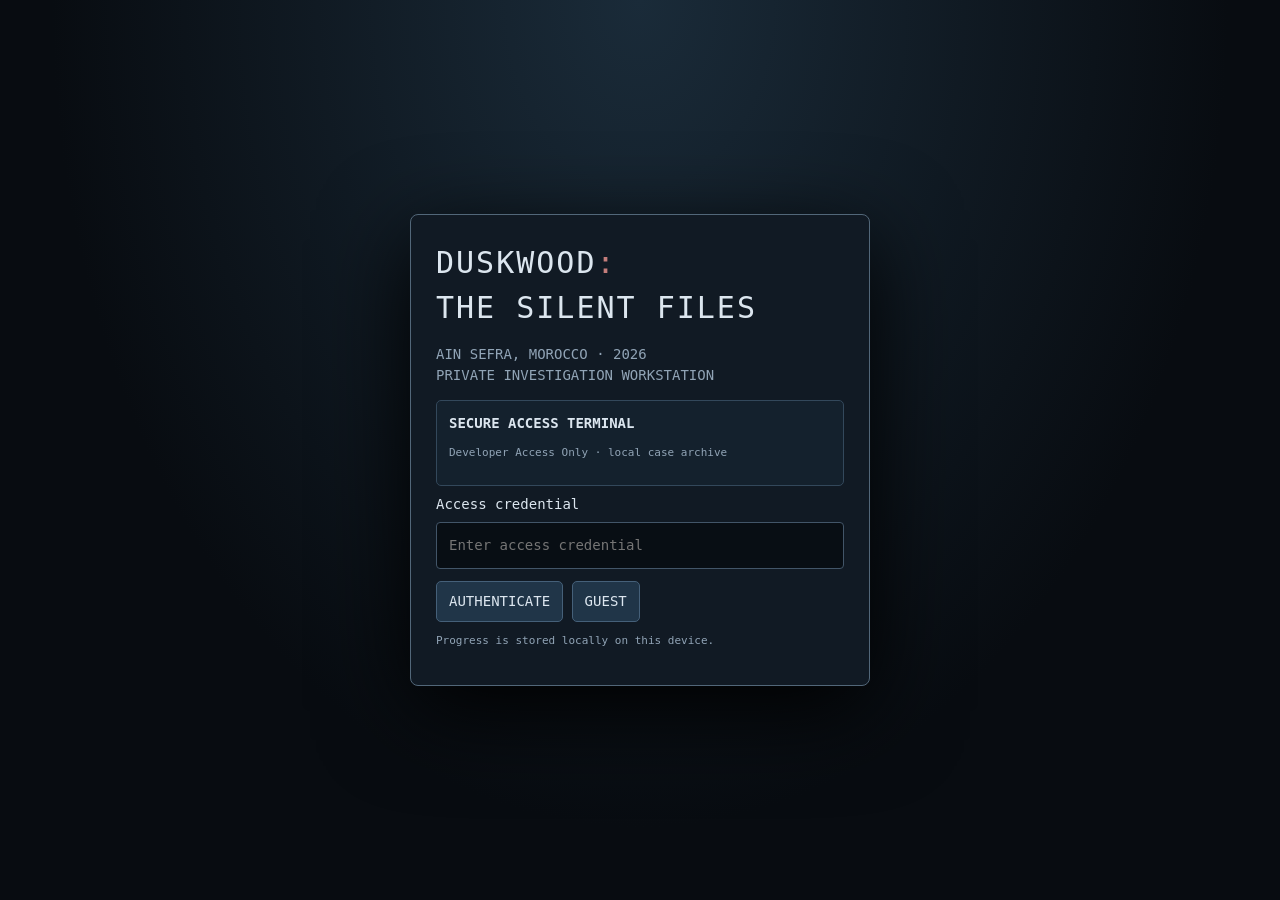
<file: index.html>
<!doctype html><html lang="en"><head><meta charset="utf-8"><meta name="viewport" content="width=device-width,initial-scale=1"><meta name="theme-color" content="#101720"><title>DUSKWOOD: THE SILENT FILES</title>
<style>
:root{--bg:#0b1017;--p:#131e29;--p2:#1c2b39;--line:#33485b;--txt:#dce6ef;--muted:#91a4b6;--green:#81d7a7;--red:#e58b83;--gold:#e6bd77}*{box-sizing:border-box}body{margin:0;background:radial-gradient(ellipse at top,#1a2b39,#080c11 65%);color:var(--txt);font:14px/1.5 ui-monospace,Consolas,monospace}button,input,textarea{font:inherit}button{background:#203548;color:var(--txt);border:1px solid #456079;border-radius:5px;padding:9px 12px;cursor:pointer}button:hover{background:#2b4961}.hidden{display:none!important}.muted{color:var(--muted)}.small{font-size:11px}.login{min-height:100vh;display:grid;place-items:center;padding:18px}.loginbox{width:min(460px,100%);background:#111a24;border:1px solid #526779;border-radius:8px;padding:25px;box-shadow:0 25px 90px #000}.brand{font-size:30px;letter-spacing:2px}.brand em{color:#c47d7b;font-style:normal}.input{width:100%;padding:12px;background:#080e14;color:white;border:1px solid #425568;border-radius:4px;margin:7px 0 12px}.desktop{max-width:1300px;margin:auto;padding:12px}.bar{display:flex;justify-content:space-between;gap:12px;align-items:center;flex-wrap:wrap;background:#111c27;border:1px solid var(--line);padding:10px;border-radius:6px}.stats{display:flex;gap:12px;flex-wrap:wrap;font-size:11px;color:var(--muted)}.stats b{color:var(--green);font-size:14px}.apps{display:grid;grid-template-columns:repeat(5,1fr);gap:8px;margin:10px 0}.app{min-height:65px;background:linear-gradient(145deg,#203244,#111a24);display:grid;place-items:center}.app span{font-size:20px}.window{border:1px solid #526779;border-radius:6px;overflow:hidden;background:#101923;min-height:420px}.head{padding:10px 13px;background:#263c50;display:flex;justify-content:space-between;gap:8px;align-items:center;flex-wrap:wrap}.body{padding:14px}.card,.file{background:#14212d;border:1px solid var(--line);border-radius:5px;padding:12px;margin:8px 0}.grid{display:grid;grid-template-columns:repeat(auto-fill,minmax(180px,1fr));gap:8px}.grid2{display:grid;grid-template-columns:240px 1fr;gap:10px}.list{display:flex;flex-direction:column;gap:6px}.list button{text-align:left}.chat{height:330px;overflow:auto;background:#080e14;border:1px solid var(--line);padding:10px}.bubble{background:#1d3041;border-radius:8px;padding:9px;margin:7px 0;max-width:88%}.me{margin-left:auto;background:#244638}.who{display:block;color:var(--gold);font-size:10px}.choices{display:grid;grid-template-columns:repeat(2,1fr);gap:7px;margin-top:10px}.choices button{text-align:left}.tag{font-size:10px;border:1px solid var(--line);padding:2px 5px;color:var(--muted)}.portrait{width:58px;height:58px;object-fit:cover;border-radius:5px}.row{display:flex;gap:12px;align-items:center}.terminal{white-space:pre-wrap;background:#050a0e;color:#a8d9b5;padding:12px;border:1px solid #345340;overflow:auto}.mail{padding:10px;border-bottom:1px solid var(--line)}.map{height:260px;background:repeating-linear-gradient(25deg,#152c2c 0 31px,#243c3a 32px 34px);position:relative}.pin{position:absolute;color:#ffd08a;text-shadow:0 2px 4px #000}.progress{height:6px;background:#34404b}.progress i{display:block;height:100%;background:var(--green)}.footer{text-align:center;color:#657b8e;padding:18px;font-size:10px}@media(max-width:650px){.desktop{padding:7px}.apps{grid-template-columns:repeat(3,1fr)}.grid2{grid-template-columns:1fr}.choices{grid-template-columns:1fr}.body{padding:9px}.chat{height:270px}}
</style></head><body>
<section id="login" class="login"><div class="loginbox"><div class="brand">DUSKWOOD<em>:</em><br>THE SILENT FILES</div><p class="muted">AIN SEFRA, MOROCCO · 2026<br>PRIVATE INVESTIGATION WORKSTATION</p><div class="card"><b>SECURE ACCESS TERMINAL</b><p class="small muted">Developer Access Only · local case archive</p></div><label>Access credential</label><input id="pass" class="input" type="password" placeholder="Enter access credential"><button onclick="login()">AUTHENTICATE</button> <button onclick="guest()">GUEST</button><p id="loginmsg" class="small" style="color:#e58b83"></p><p class="small muted">Progress is stored locally on this device.</p></div></section>
<main id="desktop" class="desktop hidden"><header class="bar"><div><b>DUSKWOOD // INVESTIGATION DESK</b><div class="small muted">CASE TSF-026 · MISSING PERSON · 14 OCT 2026</div></div><div class="stats"><span>EVIDENCE <b id="ev">0/120</b></span><span>FOLDERS <b id="fc">0/40</b></span><span>PUZZLES <b id="pc">0/100</b></span><span>TIME <b id="clock">23:47</b></span><span>BATTERY <b id="bat">100%</b></span></div></header>
<nav class="apps"><button class="app" onclick="openApp('messenger')"><span>▣</span>Messenger</button><button class="app" onclick="openApp('explorer')"><span>▤</span>Explorer</button><button class="app" onclick="openApp('email')"><span>✉</span>Email</button><button class="app" onclick="openApp('gallery')"><span>▧</span>Gallery</button><button class="app" onclick="openApp('notes')"><span>▥</span>Notes</button><button class="app" onclick="openApp('map')"><span>⌖</span>Map</button><button class="app" onclick="openApp('police')"><span>▦</span>Police DB</button><button class="app" onclick="openApp('audio')"><span>♫</span>Audio</button><button class="app" onclick="openApp('browser')"><span>◎</span>Browser</button><button class="app" onclick="openApp('puzzles')"><span>⌘</span>Puzzles</button></nav>
<section class="window"><div class="head"><b id="title">CASE OVERVIEW</b><span><button onclick="save()">SAVE</button> <button onclick="load()">LOAD</button> <button onclick="reset()">RESET</button></span></div><div id="view" class="body"></div></section><div class="footer">Fictional characters and case. Digital artifacts are simulated; preserve source integrity and corroborate every lead.</div></main>
<script>
const LOGIN_HASH="66f46d47c2ceb257f1f2c53a1ddf13ad4a8181e13a1f640f66f9c803e039d219",OWNER_HASH="b03c384410ea8fe0c3dc81497d635d109cbe69a5bd115eb23c4a6f602c8a3aed";
function sha(s){function r(x,n){return x>>>n|x<<(32-n)}let K=[1116352408,1899447441,3049323471,3921009573,961987163,1508970993,2453635748,2870763221,3624381080,310598401,607225278,1426881987,1925078388,2162078206,2614888103,3248222580,3835390401,4022224774,264347078,604807628,770255983,1249150122,1555081692,1996064986,2554220882,2821834349,2952996808,3210313671,3336571891,3584528711,113926993,338241895,666307205,773529912,1294757372,1396182291,1695183700,1986661051,2177026350,2456956037,2730485921,2820302411,3259730800,3345764771,3516065817,3600352804,4094571909,275423344,430227734,506948616,659060556,883997877,958139571,1322822218,1537002063,1747873779,1955562222,2024104815,2227730452,2361852424,2428436474,2756734187,3204031479,3329325298];let b=unescape(encodeURIComponent(s)),bit=b.length*8;b+="\x80";while(b.length%64!==56)b+="\0";for(let i=7;i>=0;i--)b+=String.fromCharCode(i<4?bit>>>i*8&255:0);let h=[1779033703,3144134277,1013904242,2773480762,1359893119,2600822924,528734635,1541459225];for(let o=0;o<b.length;o+=64){let w=[];for(let i=0;i<16;i++)w[i]=(b.charCodeAt(o+4*i)<<24)|(b.charCodeAt(o+4*i+1)<<16)|(b.charCodeAt(o+4*i+2)<<8)|b.charCodeAt(o+4*i+3);for(let i=16;i<64;i++){let x=w[i-15],y=w[i-2];w[i]=(w[i-16]+(r(x,7)^r(x,18)^x>>>3)+w[i-7]+(r(y,17)^r(y,19)^y>>>10))|0}let[a,c,d,e,f,g,j,k]=h;for(let i=0;i<64;i++){let t=(k+(r(f,6)^r(f,11)^r(f,25))+((f&g)^(~f&j))+K[i]+w[i])|0,u=((r(a,2)^r(a,13)^r(a,22))+((a&c)^(a&d)^(c&d)))|0;k=j;j=g;g=f;f=e+t|0;e=d;d=c;c=a;a=t+u|0}h=h.map((v,i)=>(v+[a,c,d,e,f,g,j,k][i])|0)}return h.map(x=>(x>>>0).toString(16).padStart(8,'0')).join('')}
let S={started:false,mins:0,battery:100,trust:{Meryem:45,Youssef:40,Samira:50},messages:[],choices:[],evidence:[],folders:[],solved:[],hints:0,notes:'',mail:[],arrests:[],owner:false,ending:null};
const $=x=>document.getElementById(x),esc=x=>String(x).replace(/[&<>"']/g,c=>({'&':'&amp;','<':'&lt;','>':'&gt;','"':'&quot;',"'":'&#39;'}[c]));
function login(){if(sha($('pass').value)===LOGIN_HASH){$('login').classList.add('hidden');$('desktop').classList.remove('hidden');if(!S.started){S.started=true;msg('System','23:47 — Lina’s final voice note arrived.');msg('Lina','[VOICE NOTE · 00:08] “If Mum calls, tell her I did not go to Rabat. Check the blue receipt. Please.”')}home();save()}else $('loginmsg').textContent='AUTHENTICATION FAILED — INVALID CREDENTIAL'}
function guest(){$('loginmsg').textContent='ACCESS DENIED — Developer Only'}$('pass').addEventListener('keydown',e=>{if(e.key==='Enter')login()});
const tick=n=>{S.mins+=n;S.battery=Math.max(0,S.battery-n*.08);stats()},clock=()=>{let m=(23*60+47+S.mins)%1440;return String(m/60|0).padStart(2,'0')+':'+String(m%60).padStart(2,'0')};
function stats(){$('ev').textContent=S.evidence.length+'/120';$('fc').textContent=S.folders.length+'/40';$('pc').textContent=S.solved.length+'/100';$('clock').textContent=clock();$('bat').textContent=Math.floor(S.battery)+'%'}
function msg(w,t){S.messages.push({w,t,at:clock()})}function evidence(x){if(!S.evidence.includes(x)&&S.evidence.length<120)S.evidence.push(x);stats()}
function save(){localStorage.setItem('tsf026',JSON.stringify(S));notify('Progress saved locally.')}function load(){let x=localStorage.getItem('tsf026');if(x){S={...S,...JSON.parse(x)};stats();home();notify('Case restored.')}else notify('No save found.')}function reset(){if(confirm('Erase local case progress?')){localStorage.removeItem('tsf026');location.reload()}}
function notify(t){let n=document.createElement('p');n.className='card';n.textContent=t;$('view').prepend(n);setTimeout(()=>n.remove(),2600)}
function openApp(a){tick(1);let f={home,messenger,explorer,email,gallery,notes,map,police,audio,browser,puzzles};$('title').textContent=a.toUpperCase();(f[a]||home)()}
function home(){$('title').textContent='CASE OVERVIEW';$('view').innerHTML=`<div class="grid2"><div><div class="card"><small class="muted">ACTIVE INVESTIGATION · TSF-026</small><h2>THE LAST VOICE NOTE</h2><p>At 23:47 on 14 October 2026, Lina El Mansouri, 17, sent an eight-second voice note and vanished from the isolated coastal town of Aïn Sefra. Her phone went offline at 00:06. Her family hires you to establish what happened.</p><span class="tag">MISSING PERSON</span> <span class="tag">HIGH RISK</span></div><div class="card"><b>CASE OBJECTIVES</b><p>Establish last verified movements; preserve digital records; identify a ten-year criminal network; locate Lina; build a corroborated case.</p></div></div><div><div class="card"><b>FAMILY MESSAGE · 00:12</b><p>“Please don't let them close this as a runaway. She left her charger and passport. She was frightened.”</p>— Meryem El Mansouri</div><div class="card"><b>QUICK ACTIONS</b><p><button onclick="openApp('messenger')">Open Messenger</button> <button onclick="openApp('puzzles')">First clue</button></p><p><button onclick="arrest()">Prepare arrest package</button> <button onclick="accuse()">Final accusation</button></p><button onclick="ownerKey()">Owner archive</button></div><div class="card small muted">Chain of custody: record source, acquisition time and independent corroboration. A phone event does not prove a person's location.</div></div></div>`}
const contacts=[
{name:'Meryem El Mansouri',short:'Meryem',age:43,job:'School administrator',dob:'1983-02-11',address:'Rue des Orangers 18, Aïn Sefra',phone:'+212 641 208 831',physical:'164 cm / 61 kg · crescent scar on left wrist',record:'No convictions; 2019 civil complaint dismissed',alibi:'Home; router shows a video call 23:31–23:58. Caller identity unverified.',link:'Lina’s mother',motive:'Protect her daughter and conceal a family debt.',secret:'She concealed a second SIM Lina used to contact legal aid.',profile:'Protective and exhausted; controls details when afraid.',lie:'Overexplains routine details and avoids dates.',ev:['Router session at 23:52','Blue pharmacy receipt at 22:16']},
{name:'Youssef Amrani',short:'Youssef',age:29,job:'Night taxi driver',dob:'1997-06-04',address:'Garage district, Aïn Sefra',phone:'+212 652 107 702',physical:'181 cm / 79 kg · burn mark on right forearm',record:'Unlicensed transport fine, 2022',alibi:'Meter memory has no fare 23:30–00:20; dispatch radio logs a depot handset call at 23:55.',link:'Drove Lina twice after tutoring',motive:'Debt to a local lender; fear of losing taxi permit.',secret:'He transported a sealed envelope for a municipal clerk, not Lina.',profile:'Jokes under pressure; precise when shown timestamps.',lie:'Uses “I think” for events he remembers.',ev:['Taxi meter export 23:55','Fuel station CCTV still 00:14']},
{name:'Samira Bennis',short:'Samira',age:22,job:'University student',dob:'2004-09-17',address:'Residence Al Waha, Aïn Sefra',phone:'+212 670 331 945',physical:'169 cm / 56 kg · star tattoo behind right ear',record:'No convictions; campus warning 2024',alibi:'Dorm badge at 23:41; corridor camera unavailable 23:44–00:02.',link:'Lina’s best friend',motive:'Jealousy over scholarship and fear of exposure.',secret:'She deleted a message after Lina asked her to keep a key safe.',profile:'Warm, defensive; shifts to formal language when cornered.',lie:'Answers a different question than asked.',ev:['Deleted chat metadata 23:39','Dorm badge event 23:41']}
];
const role=['Mastermind','Accomplice','Accomplice','Accomplice','Lying witness','Lying witness','Lying witness','Lying witness','Lying witness','Corrupt official','Corrupt cop','Corrupt cop','Corrupt official','Jealous ex','Teacher','Taxi dispatcher','Pharmacist','Hacker','Landlord','Archive broker'];
const names=['Nabil Kettani','Omar Rami','Hicham Ziani','Karim Lahlou','Noura Belkacem','Adil Fassi','Salma Idrissi','Rachid Boulahfa','Imane Chraibi','Farid Mansour','Said El Gharbi','Hanae Tazi','Driss Qadiri','Mehdi Azzouzi','Amina Rahal','Brahim Saidi','Kawtar Naciri'];
const jobs=['Municipal records contractor','Port logistics supervisor','Private security guard','Telecom reseller','Café owner','Accountant','Clinic receptionist','Customs broker','School counselor','Police evidence clerk','Patrol officer','Procurement officer','Registry manager','Former boyfriend','Chemistry teacher','Taxi dispatcher','Pharmacist','Freelance developer','Property manager','Document broker'];
const D=[...contacts];for(let i=3;i<20;i++){D.push({name:names[i-3],short:names[i-3],age:24+(i*7)%39,job:jobs[i],dob:`${1970+i*3%32}-${String(i*5%12+1).padStart(2,'0')}-${String(i*7%26+2).padStart(2,'0')}`,address:`${12+i} Rue Atlas, Aïn Sefra`,phone:`+212 6${String(10+i*3).padStart(2,'0')} ${String(41+i*7).padStart(2,'0')} ${String(20+i*9).padStart(2,'0')}`,physical:`${158+i*7%31} cm / ${54+i*3%42} kg · ${['old abdominal scar','faded forearm tattoo','mole below left eye','burn mark on hand'][i%4]}`,record:'One prior administrative inquiry; no conviction',alibi:`Claims to be at ${['home','the port gate','a late shift','a café near the station'][i%4]} between 23:30 and 00:20; independent corroboration incomplete.`,link:'Appears in a contact ledger recovered from Lina’s cloud backup.',motive:['Money owed to the network','Fear of a public records audit','Personal leverage over a witness','Erase a past transaction'][i%4],secret:'Kept a duplicate 2016 transfer ledger that contradicts their public account.',profile:['Controlled and procedural','Charming but evasive','Hypervigilant about dates','Quiet and transactional'][i%4],lie:'Changes event order when pressed on exact times.',ev:[`Ledger fragment ${i+1}`,`Call-detail record ${i+1}`]})}
const fn=['CASE_001_AUTOPSY','CCTV_23-47','BANK_TRANSFERS','LINA_DIARY','POLICE_ARCHIVE_2016','SIM_CARD_DUMP','TAXI_METER_EXPORT','PHARMACY_RECEIPTS','PORT_ACCESS_LOG','SCHOOL_ATTENDANCE','VOICE_NOTE_ORIGINAL','ROUTER_DHCP','BLUE_ENVELOPE','MUNICIPAL_LEDGER','CLINIC_REGISTER','FUEL_STATION_CAM','DELETED_MESSAGES','SECOND_SIM','NIGHT_SHIFT_ROSTER','PROPERTY_KEYS','PAYROLL_2016','CUSTOMS_MANIFEST','LEGAL_AID_CALLS','PHOTO_METADATA','BACKUP_MANIFEST','EVIDENCE_ROOM_LOG','DISPATCH_RADIO','BANK_KYC','TOWER_PINGS','SEALED_WARRANTS','WITNESS_STATEMENTS','ARCHIVE_SERVER','LINA_CLOUD_EXPORT','SAFEHOUSE_RENTAL','COURIER_ROUTES','CIVIC_CONTRACTS','CASE_2019_CLOSED','PORT_CAM_02','MASTER_LEDGER','FINAL_LOCATION'];
const pw=['BLUE17','2355','0714','MARGIN','2016','SIM2','2355','2216','GATE4','ATTEND','2347','DHCP9','ENVELOPE','LEDGER6','CLINIC8','0014','UNSENT','SECOND','NIGHT3','KEY18','PAYROLL','MANIFEST','LEGAL7','EXIF23','BACKUP','ROOM12','RADIO5','KYC14','TOWER6','WARRANT','STATEMENT','ARCHIVE','CLOUD17','RENTAL','ROUTE9','CIVIC','CLOSED19','CAM02','MASTER20','NORTHPIER'];
const P=[
['Logic / alibi','The taxi meter reset at 23:55. Dispatch also records 23:55, but the call came from the depot handset. Which location does the record support?','DEPOT','Compare the source device, not just the displayed time.','The depot handset and cab meter cannot place him in the cab simultaneously.'],
['Code / keypad','Lina wrote “blue receipt”. The receipt reference ends 0714. The folder password uses the printed digits, not letters.','0714','The clue explicitly says digits as printed.','Do not convert digits into letters.'],
['Image / detail','Stairwell still: wet umbrella at 23:49. Floor is dry except a crescent damp patch under the mailboxes. What object explains it?','UMBRELLA','Look for an object that leaves a curved water edge.','The umbrella is the only wet object in frame.'],
['Audio / transcription','A faint sequence after the door click: “two… three… four… seven.” Enter the digits in order.','2347','Listen to the spoken sequence, not the timestamp.','The four spoken digits are the access code.'],
['Password / folder','Meryem says Lina always wrote in the margin. The diary index asks for the noun describing where she wrote.','MARGIN','Use the repeated writing-location clue.','It is a part of a page.'],
['Logic / alibi','A camera runs six minutes fast. It displays 00:03 when Lina passes. Give corrected time.','2357','Subtract the camera drift.','00:03 minus six minutes.'],
['Code / Caesar','“GDKV” was encoded with Caesar shift +3. Reverse the shift to decode.','DAHS','Move each letter three places backward.','G→D, D→A, K→H, V→S.'],
['Bank / deduction','A transfer posts at 00:12. The bank batch ledger says it was initiated at 22:16. Which is the initiation time?','2216','Posting and initiation are separate bank events.','Use the initiation field.'],
['Logic / alibi','Samira’s dorm badge records 23:41. Her phone sends a reply at 23:39. What can be concluded?','PHONE ACTIVE BEFORE ENTRY','A device event does not prove its owner’s location.','Separate device activity from human presence.'],
['Final deduction','Blue receipt 22:16; second SIM connects 23:52; taxi depot call 23:55. Which lead should be independently verified first?','SECOND SIM','Prioritize the channel that may identify Lina’s contact.','It links a hidden contact channel to the critical window.']
];
let puzzleList=P.map((p,i)=>({id:i+1,type:p[0],title:['The Depot Handset','Four Printed Digits','The Wet Crescent','Four Quiet Numbers','Margin Note','Clock Drift','Reverse the Shift','Batch Posting','Two Devices','The Second SIM'][i],q:p[1],a:p[2],hint:p[3],why:p[4]}));
const types=['Logic / alibi','Code / cipher','Image / detail','Audio / transcription','Password / folder','Final deduction'];for(let i=11;i<=100;i++){let t=(i-1)%6,word=pw[(i-1)%40];puzzleList.push({id:i,type:types[t],title:`Archive Challenge ${String(i).padStart(3,'0')}`,q:[`The camera in archive ${i} runs six minutes fast. Display reads 00:03. Enter corrected time.`,`The analyst note for archive ${i} explicitly names the access word ${word}. Enter it.`,`Scene still ${i}: identify the object responsible for the red reflection. The adjacent report says emergency exit sign.`,`Clip ${i} transcript repeats access word ${word}. Enter it exactly.`,`Cross-reference index ${i} names access word ${word}. Enter it exactly.`,`Evidence matrix ${i} points to linked bundle ${word}. Enter its reference.`][t],a:['2357',word,'EXIT SIGN',word,word,word][t],hint:'Open the linked archive index and verify the source field.',why:'The evidence note gives the answer; corroborate the source and acquisition record.'})}
const scenes=[
['Meryem','The blue receipt','I found the receipt in Lina’s coat. She told me it was nothing.',[['Ask for the original, not a photo.',2,1,'Receipt original logged.'],['Accuse her of hiding it.',-12,0,'Meryem closes down.'],['Offer to protect her identity.',8,1,'She admits Lina used a second SIM.'],['Ask when she last saw Lina.',3,1,'Last confirmed sighting: 22:41.']]],
['Youssef','Meter memory','I remember a depot call, not a passenger.',[['Show the dispatch handset record.',10,1,'He confirms the depot handset was used.'],['Bluff about CCTV.',-8,0,'He asks to see the footage and stops replying.'],['Ask about the sealed envelope.',4,1,'He names a municipal courier route.'],['Threaten his permit.',-5,0,'He becomes hostile.']]],
['Samira','Deleted message','I did not delete anything important. Lina was dramatic that night.',[['Show 23:39 metadata.',9,1,'She admits the message said “keep the key”.'],['Call her a liar.',-10,0,'She blocks you for one in-game hour.'],['Ask what key means.',5,1,'A brass key was left at the old library.'],['Share your uncertainty.',7,1,'She reveals Lina feared someone inside the family circle.']]],
['Meryem','The second SIM','I kept quiet because Lina asked me to.',[['Preserve SIM with consent.',8,1,'SIM packaging and PUK note recovered.'],['Threaten to tell police.',-7,0,'She refuses further access.'],['Ask who paid for it.',4,1,'A cash top-up came from the port kiosk.'],['Ask about 2016 archive.',6,1,'She recognizes the municipal seal.']]],
['Youssef','The depot call','The dispatch handset was on the desk. I was in the wash bay.',[['Request wash-bay sign-in.',9,1,'A mechanic confirms his location.'],['Present unrelated fuel still.',-4,0,'Wrong context; trust falls.'],['Ask who used his cab.',4,1,'A second driver borrowed it at 22:58.'],['Wait until after midnight.',3,1,'He sends the plate number later.']]],
['Samira','The brass key','The key was for a locker at the old bus station.',[['Ask for locker number.',8,1,'Locker 17 is logged.'],['Demand the key.',-6,0,'She ends the call.'],['Ask why she did not go.',5,1,'A grey van waited outside.'],['Offer a safety plan.',9,1,'She shares partial plate: 48-B.']]],
['Meryem','A family debt','There was a loan. I did not know it connected to Lina until last winter.',[['Request bank statements voluntarily.',7,1,'She authorizes limited statement review.'],['Accuse her of selling Lina.',-15,0,'Trust collapses.'],['Ask who arranged the loan.',5,1,'A broker used initials N.K.'],['Show transfer batch record.',10,1,'She identifies the municipal contractor.']]],
['Youssef','The route','I took the service lane because the main road was blocked.',[['Compare port camera times.',8,1,'The service lane fits 00:14 camera.'],['Claim camera proves kidnapping.',-8,0,'He rejects unsupported claim.'],['Ask about grey van.',6,1,'He saw it near north pier.'],['Ask for statement.',4,1,'He agrees if employer is not named.']]],
['Samira','The scholarship','I was jealous. That does not mean I hurt her.',[['Ask for grant-list source.',8,1,'She names a forged recommendation.'],['Say jealousy is motive enough.',-9,0,'She stops cooperating.'],['Show locker-key photo.',7,1,'She admits placing it there for Lina.'],['Ask who else knew.',5,1,'She names a records clerk.']]],
['Meryem','The last call','At 23:47 she sounded calm. That frightened me.',[['Play original voice note.',8,1,'She identifies a station announcement.'],['Ask her to guess the killer.',-5,0,'She refuses speculation.'],['Compare room tone with router.',6,1,'The note was not recorded at home.'],['Ask what she did at midnight.',4,1,'She called legal aid at 00:03.']]]
];
let dialogue=scenes.map((s,i)=>({id:i+1,who:s[0],title:s[1],text:s[2],choices:s[3]}));for(let i=11;i<=100;i++){let p=D[(i-1)%20];dialogue.push({id:i,who:p.short,title:`Interview ${String(i).padStart(3,'0')}: ${['missing minute','copied ledger','quiet transfer','unlisted number','night roster','sealed statement','borrowed key','archive mirror'][i%8]}`,text:`${p.name} folds their hands. “You have a record, not the whole event. I was at the location I gave police, but that does not mean I know what happened to Lina.”`,choices:[['Ask for an independent source.',7,1,'They offer a verifiable record and a time window.'],['Present unrelated evidence.',-9,0,'They identify the mismatch and withdraw cooperation.'],['Ask what they hid from police.',5,1,'An undisclosed network connection enters the log.'],['Ask one narrow, documented question.',8,1,'They answer without speculation.']]})}
let active=0;function messenger(){ $('view').innerHTML=`<div class="grid2"><div class="list"><b>CONTACTS</b>${['Meryem','Youssef','Samira','Unknown number'].map(x=>`<button onclick="contact('${x}')">${x}<br><small class="muted">${S.trust[x]??'—'} trust</small></button>`).join('')}<p class="small muted">Some replies unlock after midnight. Messages are time-stamped as the case clock advances.</p></div><div><div class="chat" id="chat">${S.messages.map(m=>`<div class="bubble ${m.w==='You'?'me':''}"><span class="who">${esc(m.w)} · ${m.at}</span>${esc(m.t)}</div>`).join('')}</div><div id="dialogue"></div></div></div>`;$('chat').scrollTop=$('chat').scrollHeight}
function contact(n){let idx={Meryem:0,Youssef:1,Samira:2,'Unknown number':3}[n],s=dialogue[(idx+S.choices.length)%dialogue.length];if(idx===3)s={who:'Unknown number',title:'Missed call · 00:19',text:'Voicemail: silence, then three knocks.',choices:[['Preserve voicemail.',3,1,'Voicemail reference preserved.'],['Call back.',-1,0,'Number unavailable.'],['Check call metadata.',4,1,'Routing prefix maps to prepaid reseller.'],['Ignore.',0,0,'No action.']]};active=dialogue.indexOf(s);$('dialogue').innerHTML=`<div class="card"><small class="muted">${s.title} · ${s.who}</small><p>${s.text}</p><div class="choices">${s.choices.map((c,i)=>`<button onclick="choose(${active},${i})">${i+1}. ${c[0]}</button>`).join('')}</div></div>`}
function choose(si,ci){let s=dialogue[si]||dialogue[0],c=s.choices[ci],who=s.who;S.choices.push({scene:si,choice:ci,time:clock()});if(S.trust[who]!==undefined)S.trust[who]=Math.max(0,Math.min(100,S.trust[who]+c[1]));tick(5);msg('You',c[0]);msg(who,c[3]);if(c[2])evidence(`CHAT-${si}-${ci}`);if(S.trust[who]>=75)msg(who,'[TRUST THRESHOLD] I have another detail. Verify it independently.');save();messenger()}
function explorer(){$('view').innerHTML=`<h3>SECURE ARCHIVE · ${S.folders.length}/40 UNLOCKED</h3><div class="grid">${fn.map((f,i)=>`<div class="file"><b>📁 ${f}</b><p class="small muted">3 indexed files · restricted</p><button onclick="${S.folders.includes(i)?`folder(${i})`:`unlock(${i})`}">${S.folders.includes(i)?'OPEN':'ENTER PASSWORD'}</button></div>`).join('')}</div>`}
function unlock(i){let x=prompt('Password required for '+fn[i]+'. Find it in messages, email or linked clues.');if(x===null)return;tick(4);if(x.trim().toUpperCase()===pw[i]){S.folders.push(i);evidence('FOLDER-'+i);notify('Folder decrypted. Three files indexed.');save();explorer()}else notify('ACCESS DENIED — failed attempt logged.')}
function folder(i){let text=[`${fn[i]} — restricted evidence bundle. Acquisition 15 October 2026. Verify original source before relying on this copy.`,`Analyst note: event time is not upload time. Compare device clock drift, server receipt and independent CCTV.`,`Chain TSF-${String(i+1).padStart(3,'0')}. Intake mirror; checksum pending independent verification.`];$('view').innerHTML=`<button onclick="explorer()">← Explorer</button><h3>📁 ${fn[i]}</h3>${['READ_ME.txt','EXTRACT.txt','CHAIN.txt'].map((n,j)=>`<div class="card"><b>${n}</b><pre class="terminal">${text[j]}</pre></div>`).join('')}`}
function email(){$('view').innerHTML=`<h3>INBOX · LOCAL MIRROR</h3>${[['23:08','Lina → Samira','Keep the key','If the locker is still there, do not go alone. I found the old list.'],['00:12','Meryem → Investigator','Blue receipt','The receipt is from a pharmacy kiosk; product line is blank on my copy.'],['08:04','Records Desk','Request acknowledged','Preservation request logged. Subscriber data requires lawful process.'],['2016-11-02','N.K. → Archive','Reconciliation','Do not reconcile the cash column with the public ledger.']].map((m,i)=>`<div class="mail"><b>${m[2]}</b><div class="small muted">${m[0]} · ${m[1]}</div><p>${m[3]}</p><button onclick="readMail(${i})">OPEN / INDEX</button></div>`).join('')}`}
function readMail(i){tick(2);evidence('MAIL-'+i);notify('Mail body and metadata indexed.');save()}
function gallery(){$('view').innerHTML=`<h3>IMAGE & CCTV GALLERY</h3><div class="grid">${['Stairwell · 23:49','Fuel station · 00:14','Locker 17','North pier · 00:21'].map((x,i)=>`<div class="card"><div style="height:110px;background:repeating-linear-gradient(0deg,#182832 0 2px,#101820 3px 5px);display:grid;place-items:center">CAM 0${i+1} · STILL</div><b>${x}</b><p class="small muted">Simulated forensic still; inspect analyst metadata.</p><button onclick="imageInspect(${i})">INSPECT</button></div>`).join('')}</div>`}
function imageInspect(i){let a=['Wet umbrella; crescent damp patch; camera clock +6 minutes.','Fuel pump clock is 2 minutes slow; plate partly reads 48-B.','Locker 17 has fresh scratches; brass key profile is consistent.','Grey van exits north pier; image alone cannot identify driver.'];tick(3);evidence('IMAGE-'+i);$('view').innerHTML=`<button onclick="gallery()">← Gallery</button><div class="card"><h3>STILL ANALYSIS</h3><p>${a[i]}</p><p class="muted small">Record limitations as well as observations.</p></div>`}
function notes(){$('view').innerHTML=`<h3>INVESTIGATOR NOTEBOOK</h3><textarea id="note" class="input" rows="11">${esc(S.notes)}</textarea><button onclick="S.notes=$('note').value;save();notify('Notes saved.')">SAVE NOTES</button><div class="card"><b>Evidence index</b><p class="small">${S.evidence.map(esc).join(' · ')||'No evidence indexed.'}</p></div>`}
function map(){$('view').innerHTML=`<h3>AÏN SEFRA — SCHEMATIC TOWN GRID</h3><div class="map"><span class="pin" style="left:8%;top:20%">● Family apartment</span><span class="pin" style="left:53%;top:40%">● Bus station</span><span class="pin" style="left:70%;top:75%">● North pier</span><span class="pin" style="left:23%;top:78%">● Clinic</span><span class="pin" style="left:45%;top:10%">● Municipal archive</span></div><p class="small muted">Fictional, non-navigational map. Cell-sector data is approximate, not GPS.</p><button onclick="tick(3);evidence('MAP-ROUTE');notify('Route comparison indexed.')">COMPARE ROUTE TIMES</button>`}
function police(){$('view').innerHTML=`<h3>POLICE DATABASE · 20 SUBJECT DOSSIERS</h3><p class="small muted">A dossier is a lead, not proof of guilt.</p><div class="grid">${D.map((p,i)=>`<div class="file"><div class="row"><img class="portrait" src="https://i.pravatar.cc/120?img=${i*7%70+1}" alt="Generated portrait"><div><b>${p.name}</b><div class="small muted">${p.age} · ${p.job}</div><span class="tag">${role[i]}</span></div></div><button onclick="dossier(${i})">OPEN DOSSIER</button></div>`).join('')}</div>`}
function dossier(i){let p=D[i];tick(2);$('view').innerHTML=`<button onclick="police()">← Database</button><div class="card"><div class="row"><img class="portrait" style="width:90px;height:90px" src="https://i.pravatar.cc/180?img=${i*7%70+1}"><div><h2>${p.name}</h2><span class="tag">${role[i]}</span><div class="muted small">${p.age} · ${p.job}</div></div></div><hr><b>IDENTITY</b><p>DOB: ${p.dob}<br>Address: ${p.address}<br>Phone: ${p.phone}<br>Height / weight / marks: ${p.physical}</p><b>CRIMINAL RECORD</b><p>${p.record}</p><b>ALIBI — UNVERIFIED</b><p>${p.alibi}</p><b>CONNECTION TO LINA</b><p>${p.link}</p><b>MOTIVE / PSYCHOLOGICAL PROFILE</b><p>${p.motive}<br>${p.profile}<br>Lying style: ${p.lie}</p><b>LINKED EVIDENCE</b><p>${p.ev.join(' · ')}</p><div class="card">SECRET — revealed only through a corroborated interview: ${S.trust[p.short]>=65?esc(p.secret):'Trust threshold not met. Build trust and present relevant evidence.'}</div><button onclick="evidence('DOSSIER-'+i);interrogate(${i})">INDEX & INTERROGATE</button></div>`}
function interrogate(i){let p=D[i],k=p.short,t=S.trust[k]??30;tick(4);$('view').innerHTML=`<button onclick="dossier(${i})">← Dossier</button><div class="card"><h3>INTERROGATION · ${p.name}</h3><p>Trust: ${t}/100</p><div class="progress"><i style="width:${t}%"></i></div><p>${t>=65?esc(p.secret):esc(p.lie)}</p><div class="choices"><button onclick="intChoice(${i},1)">Present relevant evidence</button><button onclick="intChoice(${i},2)">Present unrelated evidence</button><button onclick="intChoice(${i},3)">Request verifiable alibi</button><button onclick="intChoice(${i},4)">Bluff about confession</button></div></div>`}
function intChoice(i,n){let p=D[i],k=p.short;S.trust[k]=Math.max(0,Math.min(100,(S.trust[k]??30)+(n===1?10:n===2?-12:n===3?5:-7)));if(n===1||n===3)evidence('INTERVIEW-'+i+'-'+n);tick(4);notify(n===2?'Wrong evidence: trust reduced.':n===4?'Unsupported bluff: subject becomes guarded.':'Interview result logged; verify independently.');save();interrogate(i)}
function audio(){$('view').innerHTML=`<h3>AUDIO FORENSICS</h3><div class="card"><b>VN_2347_ORIGINAL.ogg · 00:08</b><p>Received 23:47 · Lina</p><button onclick="play()">▶ PLAY SIMULATED NOTE</button><pre class="terminal">[door latch] [distant station announcement]\nLINA: “If Mum calls, tell her I did not go to Rabat. Check the blue receipt. Please.”\n[low background voice, partly masked]</pre><p class="small muted">Transcript and synthesized tones only; no external recording.</p></div><button onclick="evidence('AUDIO-ORIGINAL');tick(2);notify('Audio reference indexed.')">PRESERVE AUDIO</button>`}
function play(){try{let c=new AudioContext(),o=c.createOscillator();o.connect(c.destination);o.start();o.stop(c.currentTime+.1);setTimeout(()=>{let q=c.createOscillator();q.connect(c.destination);q.frequency.value=330;q.start();q.stop(c.currentTime+.12)},220)}catch(e){}notify('Simulated playback: latch, room tone, three distant knocks.')}
function browser(){$('view').innerHTML=`<h3>SECURE BROWSER · LOCAL CACHE</h3>${[['Public registry','2016 procurement amendment 04 lists N. Kettani as document custodian; public copy omits cash appendix.'],['Transit forum mirror','A user reports north pier service lane barrier removed at 00:18. Account ownership unverified.'],['Telecom technical note','Subscriber records require lawful process; tower-sector data is approximate, not GPS.']].map((x,i)=>`<div class="card"><b>${x[0]}</b><p>${x[1]}</p><button onclick="evidence('WEB-${i}');tick(2);notify('Cached source indexed.')">INDEX SOURCE</button></div>`).join('')}`}
function puzzles(){$('view').innerHTML=`<h3>PUZZLE ARCHIVE · 100 CHALLENGES</h3><p class="small muted">Solve from clues in the evidence archive. Three hints per puzzle; hints reduce score.</p><div class="grid">${puzzlesData.map(p=>`<div class="file"><b>#${p.id} · ${p.title}</b><div class="small muted">${p.type}</div><span class="tag">${S.solved.includes(p.id)?'SOLVED':'AVAILABLE'}</span><br><button onclick="puzzle(${p.id})">${S.solved.includes(p.id)?'REVIEW':'INVESTIGATE'}</button></div>`).join('')}</div>`}
const puzzlesData=puzzleList;
function puzzle(i){let p=puzzlesData[i-1];$('view').innerHTML=`<button onclick="openApp('puzzles')">← Puzzle archive</button><div class="card"><span class="tag">PUZZLE ${i}/100 · ${p.type}</span><h2>${p.title}</h2><p>${p.q}</p><input id="ans" class="input" placeholder="Enter answer"><div class="choices"><button onclick="submitP(${i})">SUBMIT ANSWER</button><button onclick="hint(${i})">USE HINT</button></div><p id="result" class="small muted">Hints used: ${S.hints}</p></div>`}
function clean(s){return s.toUpperCase().replace(/[^A-Z0-9]/g,'')}
function submitP(i){let p=puzzlesData[i-1];if(clean($('ans').value)===clean(p.a)){if(!S.solved.includes(i)){S.solved.push(i);evidence('PUZZLE-'+i);tick(6)}$('result').textContent='CORRECT — '+p.why;save()}else{$('result').textContent='Not supported by the clue. Re-check source and timestamp.';tick(2)}}
function hint(i){S.hints++;tick(2);$('result').textContent='HINT: '+puzzlesData[i-1].hint+' · Score penalty recorded.';save()}
function ownerKey(){let k=prompt('OWNER AUTHORIZATION — secret ending key');if(k&&sha(k)===OWNER_HASH){S.owner=true;notify('Owner authorization accepted for this session.');save()}else notify('Owner authorization rejected.')}
function arrest(){let n=prompt('Full name of subject with two independent corroborating evidence items:');if(!n)return;let p=D.find(x=>x.name.toLowerCase()===n.trim().toLowerCase());if(p&&S.evidence.length>=8&&!S.arrests.includes(p.name)){S.arrests.push(p.name);tick(8);notify('Arrest package marked for review: '+S.arrests.length+'/5');save()}else notify('Insufficient corroboration, unknown subject, or already processed.')}
function accuse(){let n=prompt('Enter full name of the person you accuse. This is consequential.');if(!n)return;tick(10);if(n.trim().toLowerCase()!=='nabil kettani'){S.ending='BAD';ending()}else if(S.owner&&S.folders.length===40&&S.solved.length===100){S.ending='SECRET';ending()}else if(S.evidence.length>=25&&S.arrests.length>=5){S.ending='TRUE';ending()}else notify('Not arrest-ready. Corroborate more evidence, unlock folders and prepare five arrest packages.')}
function ending(){let t=S.ending==='BAD'?'The accusation collapses. Lina remains missing; the network destroys its remaining records.':S.ending==='SECRET'?'The owner archive reveals the trusted insider and the ten-year ledger. Lina is located alive; the network is dismantled.':'Lina is located alive after the north-pier lead is verified. Five network members face arrest review.';$('title').textContent=S.ending+' ENDING';$('view').innerHTML=`<div class="card"><h1>${S.ending} ENDING</h1><p>${t}</p><hr>Evidence: ${S.evidence.length}/120<br>Folders: ${S.folders.length}/40<br>Puzzles: ${S.solved.length}/100<br>Choices: ${S.choices.length}<br>Hints: ${S.hints}<br>Playtime: ${Math.floor(S.mins/60)}h ${S.mins%60}m<br>Arrests: ${S.arrests.length}<p><button onclick="save()">SAVE FINAL REPORT</button></p></div>`;save()}
document.addEventListener('keydown',e=>{if(e.ctrlKey&&e.key.toLowerCase()==='s'){e.preventDefault();save()}});
stats();home();
</script></body></html>
</file>
